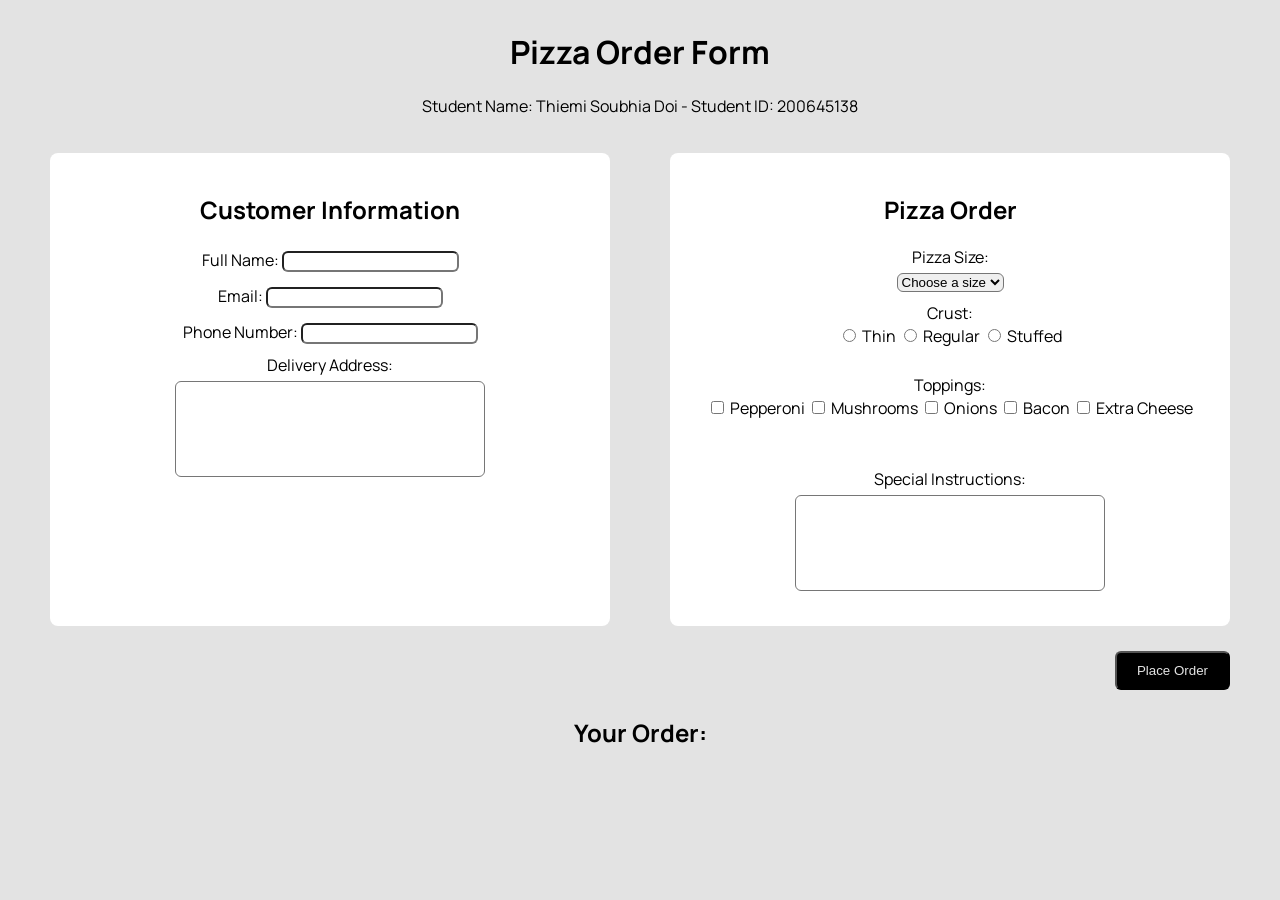
<file: assignment2/index.html>
<!DOCTYPE html>
<html lang="en">

<head>
    <meta charset="UTF-8">
    <meta name="viewport" content="width=device-width, initial-scale=1.0">
    <link rel="stylesheet" href="css/styles.css">
    <title>Pizza Order</title>
</head>

<body>

    <h1>Pizza Order Form</h1>

    <p id="infos"></p>

    <form id="pizzaForm">

        <div class="container">

            <!-- Customer Information -->
            <div class="section">

                <h2>Customer Information</h2>

                <label for="customerName">Full Name:</label>
                <input type="text" id="customerName" required> <br>

                <label for="email">Email:</label>
                <input type="email" id="email" required> <br>

                <label for="phone">Phone Number:</label>
                <input type="tel" id="phone" required> <br>

                <label for="address">Delivery Address:</label><br>
                <textarea id="address" rows="6" cols="36" required></textarea>

            </div>

            <div class="section">

                <h2>Pizza Order</h2>

                <label for="pizzaSize">Pizza Size:</label><br>
                <select id="pizzaSize" required>
                    <option value="">Choose a size</option>
                    <option value="Small">Small</option>
                    <option value="Medium">Medium</option>
                    <option value="Large">Large</option>
                </select>

                <br>

                <label>Crust:</label>

                <div class="row">
                    <label><input type="radio" name="crust" value="Thin" required> Thin</label>

                    <label><input type="radio" name="crust" value="Regular"> Regular</label>

                    <label><input type="radio" name="crust" value="Stuffed"> Stuffed</label>
                </div>

                <br>

                <label>Toppings:</label>

                <div class="row">
                    <label><input type="checkbox" value="Pepperoni" name="Pepperoni"> Pepperoni</label>

                    <label><input type="checkbox" value="Mushrooms" name="Mushrooms"> Mushrooms</label>

                    <label><input type="checkbox" value="Onions" name="Onions"> Onions</label>

                    <label><input type="checkbox" value="Bacon" name="Bacon"> Bacon</label>

                    <label><input type="checkbox" value="Extra Cheese" value="Extra Cheese"> Extra Cheese</label>
                </div>

                <br><br>

                <label>Special Instructions:</label><br>
                <textarea id="instructions" rows="6" cols="36"></textarea>

            </div>

        </div>

        <button type="submit">Place Order</button>
    </form>
    <div>
        <h2>Your Order:</h2>
        <p id="orderResult"></p>
    </div>

    <script src="js/assignment.js"></script>

</body>

</html>
</file>
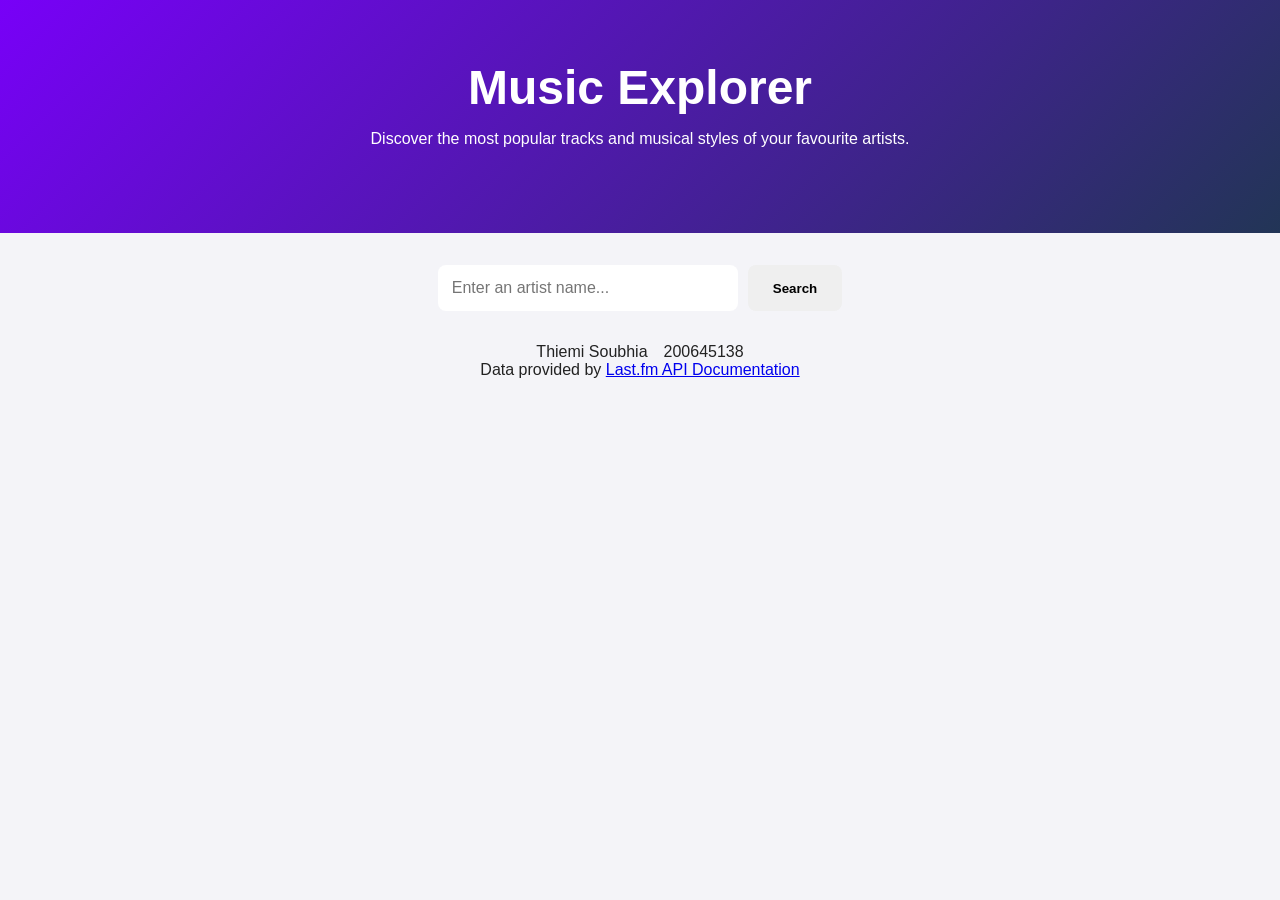
<file: assignment4/index.html>
<!DOCTYPE html>
<html lang="en">
<head>
    <meta charset="UTF-8">
    <meta name="viewport" content="width=device-width, initial-scale=1.0">
    <title>Music Explorer</title>
    <link rel="stylesheet" href="css/style.css">
    <script defer src="js/script.js"></script>
</head>
<body>

    <header class="top">
        <h1>Music Explorer</h1>
        <p>Discover the most popular tracks and musical styles of your favourite artists.</p>
    </header>

        <!-- Form -->
        <form id="search">

            <input
                type="text"
                id="artistName"
                placeholder="Enter an artist name..."
                required
            >

            <button type="submit">
                Search
            </button>

        </form>


         <main>

        <!-- Artist -->
        <section id="artist"></section>

    </main>

    
    <footer>

        <div class="infos">
        <!-- My informations -->
        <p id="name"></p>

        <p id="studentID"></p>
        </div>

        <p> Data provided by <a href="https://www.last.fm/api/intro"> Last.fm API Documentation </a> </p>

    </footer>
   
        <!-- API DOCUMENTATION -->
        <!-- https://www.last.fm/api/intro -->
</body>
</html>
</file>
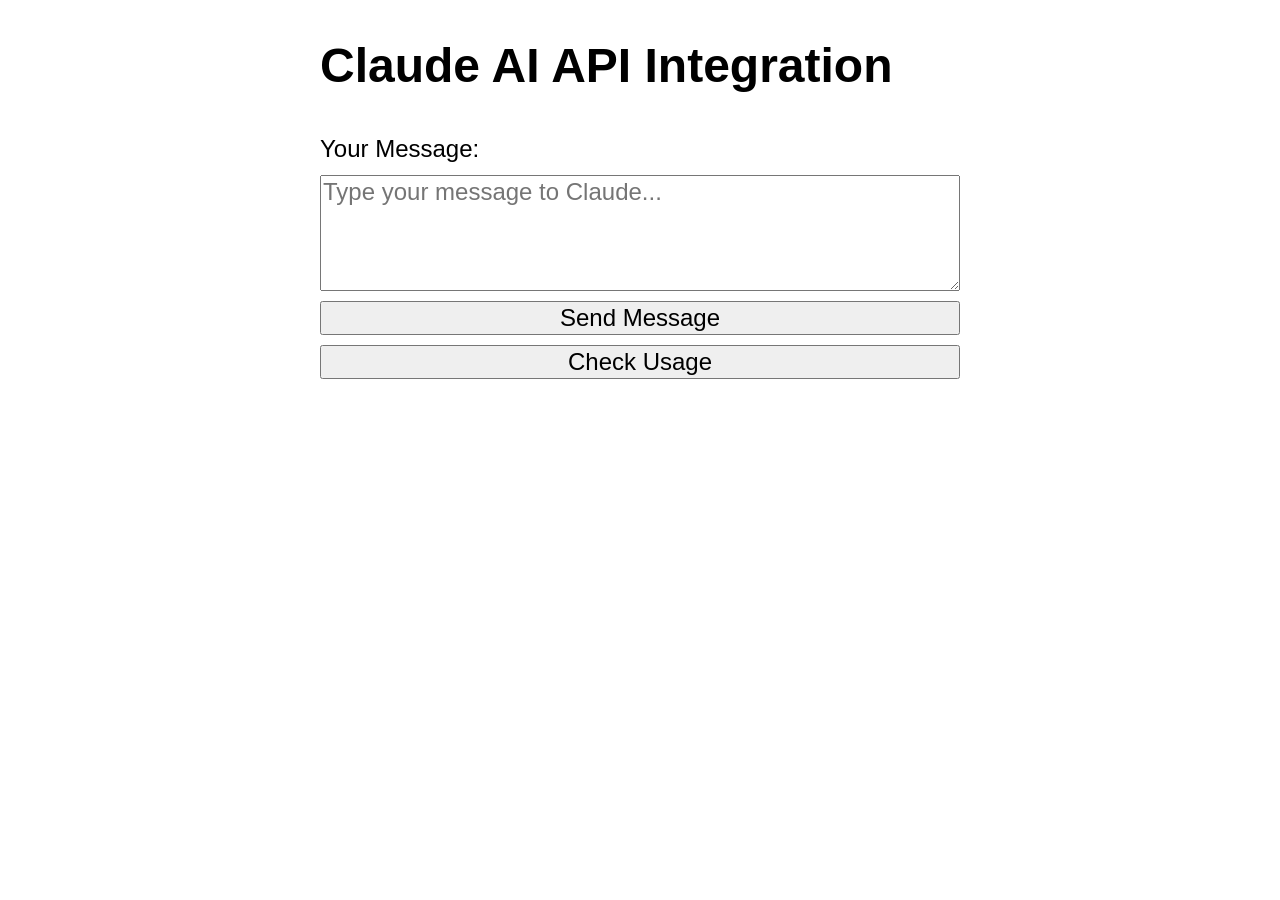
<file: lab6/index.html>
<!DOCTYPE html>
<html lang="en">
<head>
	<meta charset="utf-8" />
	<title>Claude AI API Integration | COMP1073 Client-Side JavaScript</title>
	<meta name="viewport" content="width=device-width, initial-scale=1.0" />
	<link href="css/normalize.css" rel="stylesheet" />
	<link href="css/styles.css" rel="stylesheet" />
	<script src="js/claude-api.js" defer></script>
</head>

<body>
	<h1>Claude AI API Integration</h1>
	
	<form>
		<label for="user-message">Your Message:</label>
		<textarea id="user-message" placeholder="Type your message to Claude..." rows="4"></textarea>
		<button type="button" id="send-message">Send Message</button>
		<button type="button" id="check-usage">Check Usage</button>
	</form>
	
	<section id="results"></section>

	<!-- Proceed to js/claude-api.js for the remainder of the lesson -->
	 <section id="message-section" hidden>
	<label>
		Follow-up Message:
	</label>
	<textarea 
		id="message" 
		placeholder="Ask Claude a follow-up question..." 
		rows="4">
	</textarea>

	<button type="button" id="send">
		Send Follow-up
	</button>

</section>
</body>
</html>
</file>
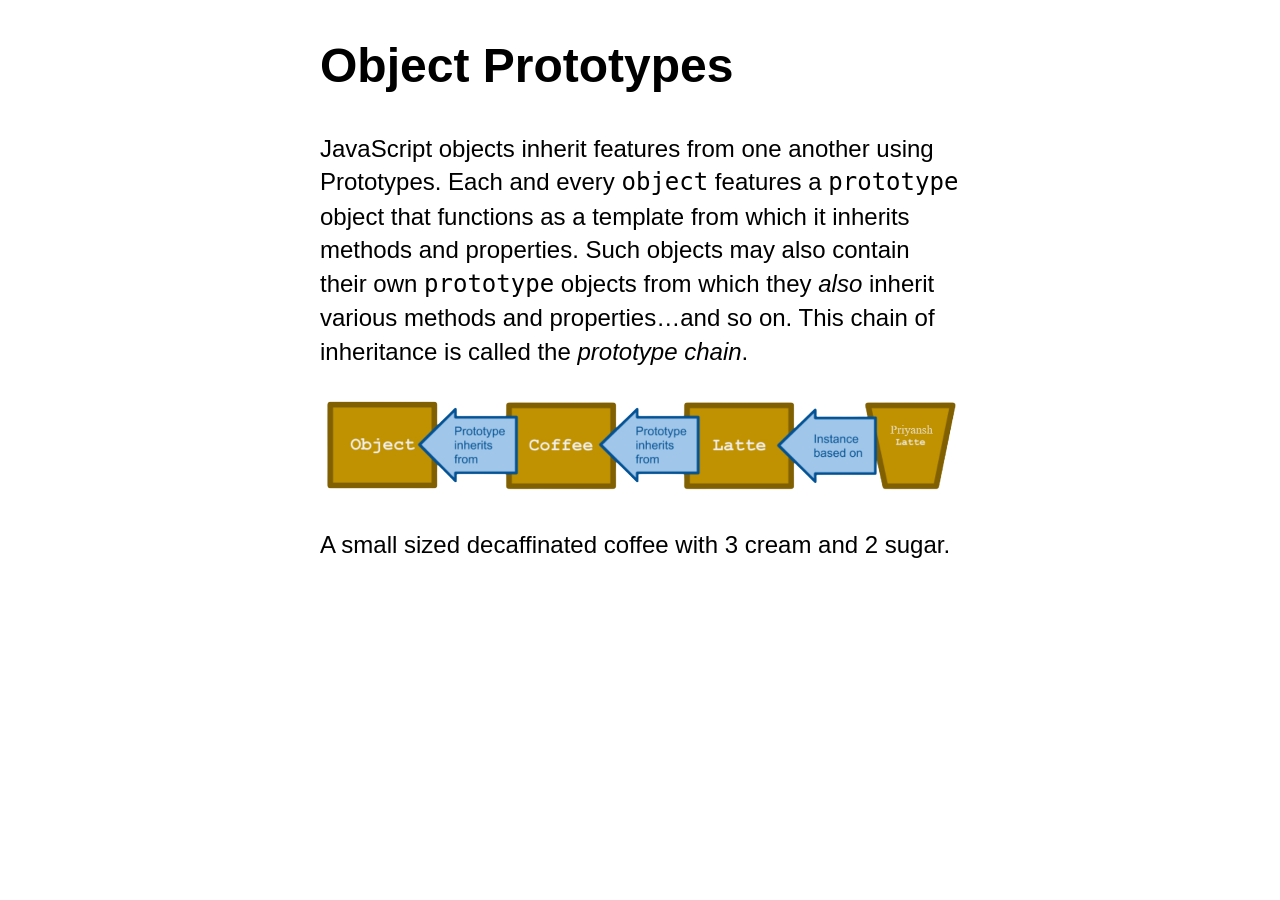
<file: lab3/26S-JavaScript-02-Week09-main/index.html>
<!doctype html>
<html lang="en">
    <head>
        <meta charset="utf-8" />
        <title>Object Prototypes | COMP1073 Client-Side JavaScript</title>
        <meta name="viewport" content="width=device-width, initial-scale=1.0" />
        <link href="css/normalize.css" rel="stylesheet" />
        <link href="css/styles.css" rel="stylesheet" />
        <script src="js/index.js" defer></script>
    </head>

    <body>
        <h1>Object Prototypes</h1>
        <p>
            JavaScript objects inherit features from one another using
            Prototypes. Each and every <code>object</code> features a
            <code>prototype</code> object that functions as a template from
            which it inherits methods and properties. Such objects may also
            contain their own <code>prototype</code> objects from which they
            <em>also</em> inherit various methods and properties…and so on. This
            chain of inheritance is called the <dfn>prototype chain</dfn>.
        </p>
        <p>
            <img
                src="images/js-prototype-inheritance.png"
                width="100%"
                alt="JavaScript Prototype Inheritance"
            />
        </p>
        <p id="output"></p>
    </body>
</html>
</file>
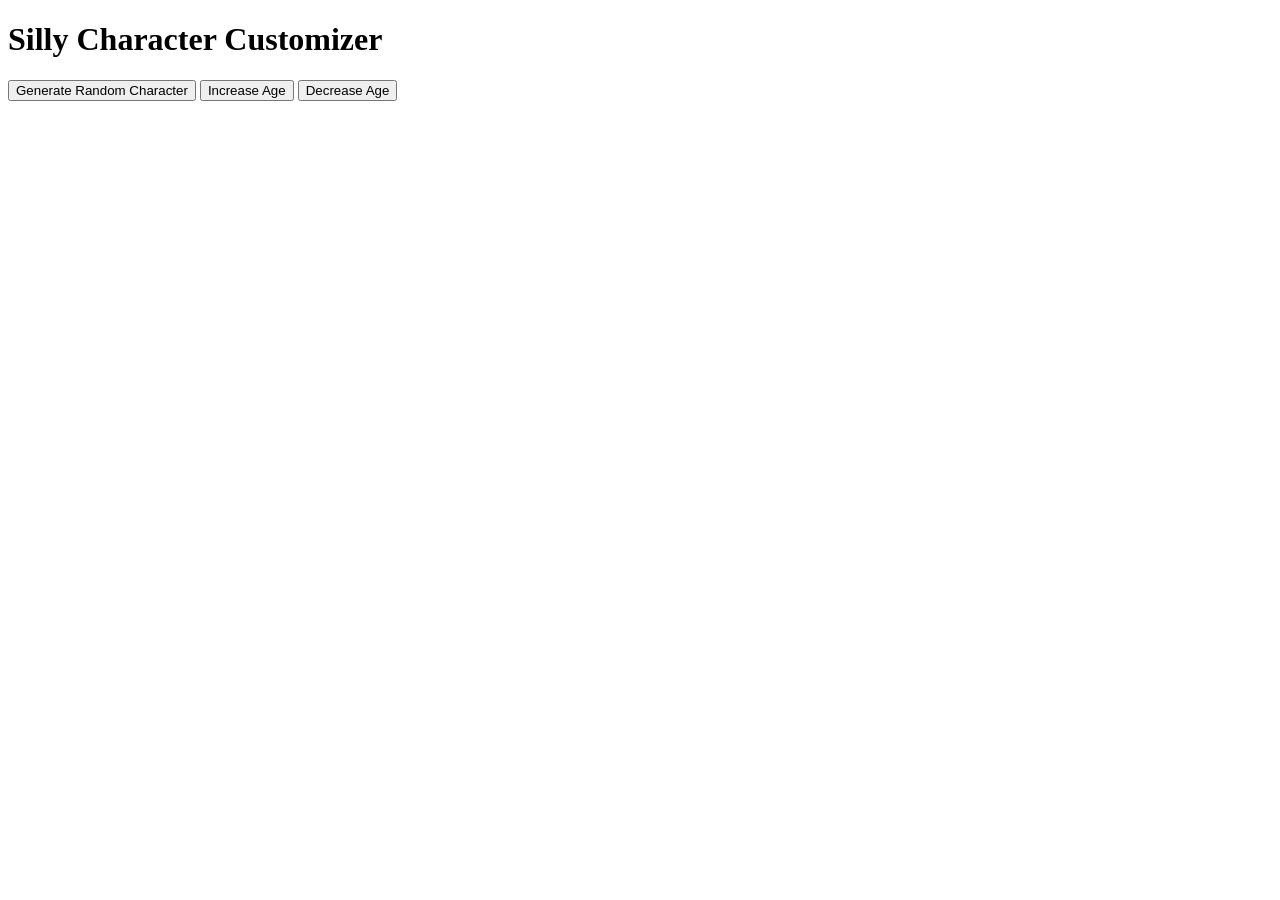
<file: sillyCharacter.html>
<!DOCTYPE html>
<html lang="en">
<head>
    <meta charset="UTF-8">
    <meta name="viewport" content="width=device-width, initial-scale=1.0">
    <title>Silly Character Customizer</title>
</head>
<body>
    <h1>Silly Character Customizer</h1>
    <p id="characterDescription"></p>
    <p></p>

    <button id="generateButton">Generate Random Character</button>
    <button id="increaseAgeButton">Increase Age</button>
    <button id="decreaseAgeButton">Decrease Age</button>

    <script src="js/sillyCharacter.js"></script>
</body>
</html>
</file>
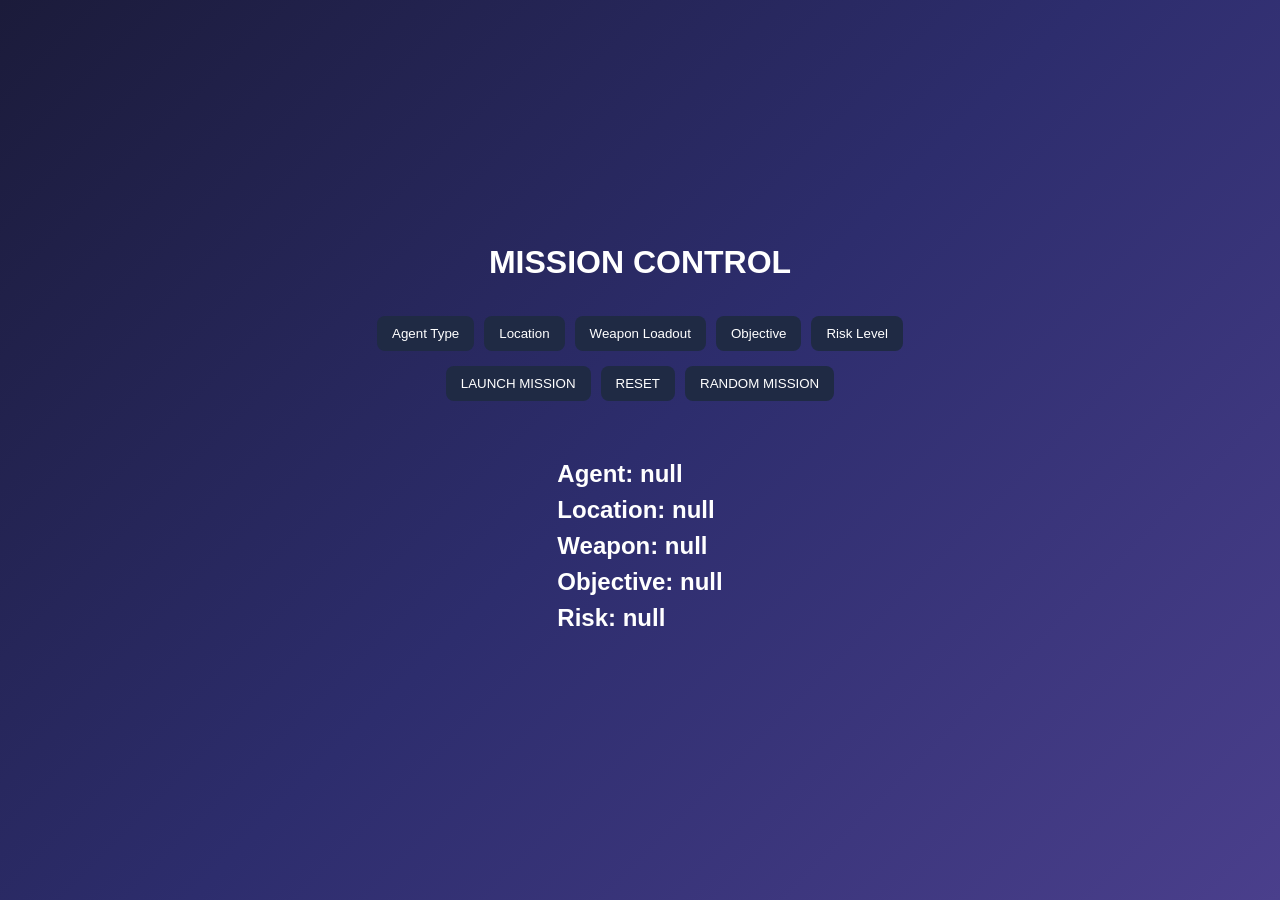
<file: assignment1/missionDecisionEngine.html>
<!DOCTYPE html>
<html lang="en">

<head>
     <meta charset="UTF-8">
     <meta name="viewport" content="width=device-width, initial-scale=1.0">
     <title>Mission Decision Engine</title>
     <script src="js/missionDecisionEngine.js" defer></script>
     <link rel="stylesheet" href="css/style.css">

</head>

<body>

     <h1>MISSION CONTROL</h1>

     <div>
          <div class="panel">

               <button id="agentBtn">Agent Type</button>
               <button id="locationBtn">Location</button>
               <button id="weaponBtn">Weapon Loadout</button>
               <button id="objectiveBtn">Objective</button>
               <button id="riskBtn">Risk Level</button>

          </div>

          <div class="actions">

               <button id="launchBtn">LAUNCH MISSION</button>
               <button id="resetBtn">RESET</button>
               <button id="randomBtn">RANDOM MISSION</button>

          </div>

     </div>

     <h2 id="status"></h2>
</body>

</html>
</file>
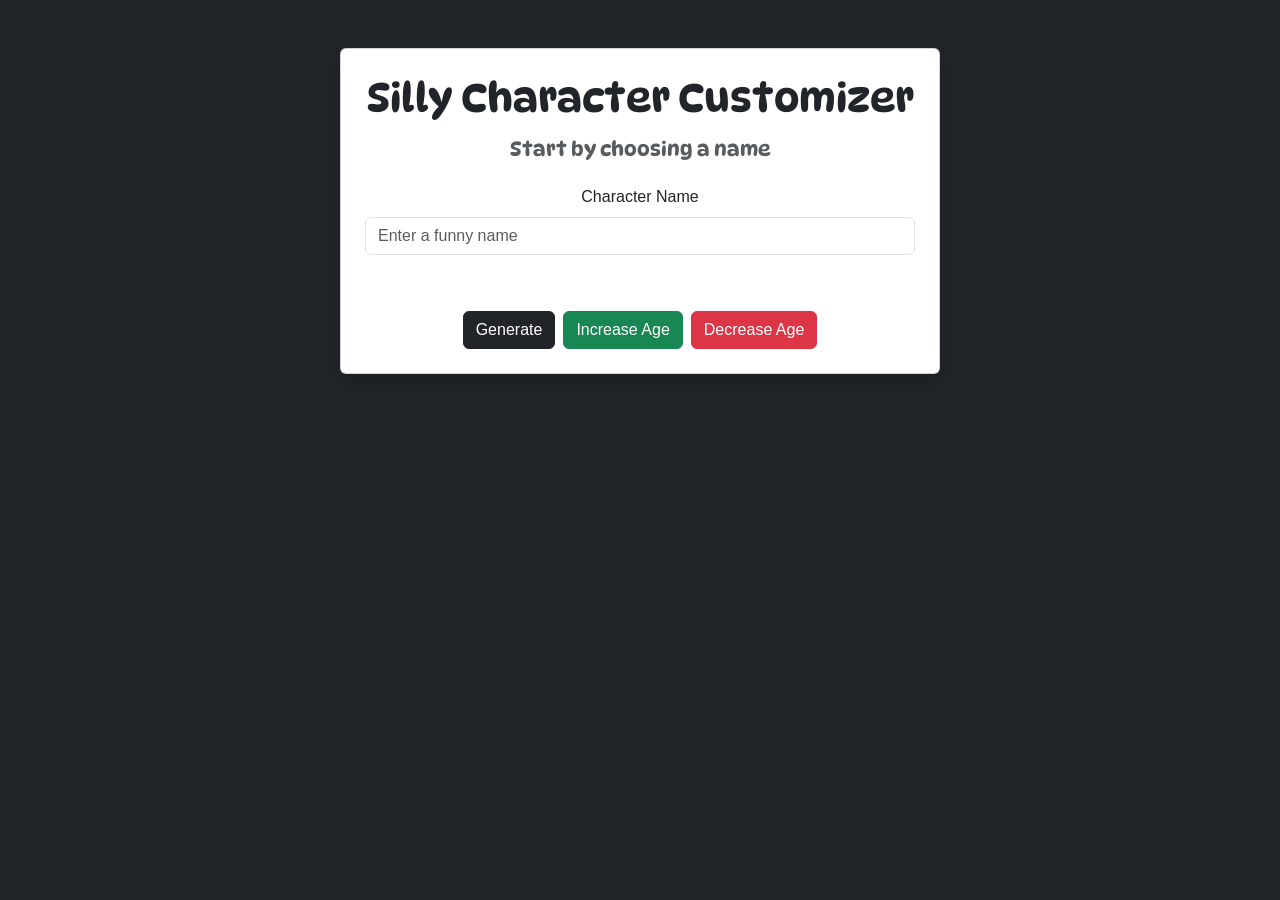
<file: lab1/sillyCharacter.html>
<!DOCTYPE html>
<html lang="en">

<head>
    <meta charset="UTF-8">
    <meta name="viewport" content="width=device-width, initial-scale=1.0">

    <title>Silly Character Customizer</title>

    <link href="https://cdn.jsdelivr.net/npm/bootstrap@5.3.8/dist/css/bootstrap.min.css"
        rel="stylesheet">

    <script src="js/sillyCharacter.js" defer></script>
    
    <!-- css -->
    <link rel="stylesheet" href="css/style.css">

    <!-- google font -->
     <link rel="preconnect" href="https://fonts.googleapis.com">
<link rel="preconnect" href="https://fonts.gstatic.com" crossorigin>
<link href="https://fonts.googleapis.com/css2?family=DynaPuff:wght@400..700&display=swap" rel="stylesheet">
</head>

<body class="bg-dark text-white">

    <div class="container py-5">

        <div class="card shadow p-4 mx-auto text-center" style="max-width: 600px;">

            <h1 class="mb-3">Silly Character Customizer</h1>

            <h2 class="h5 text-muted mb-4">Start by choosing a name</h2>

            <label for="nameInput" class="form-label">Character Name</label>
            <input type="text" class="form-control mb-4" id="nameInput" placeholder="Enter a funny name" required>

            <p id="characterDescription" class="lead"></p>

            <div class="d-flex justify-content-center gap-2 mt-3 flex-wrap">
                <button class="btn btn-dark" id="generateButton">Generate</button>
                <button class="btn btn-success" id="increaseAgeButton">Increase Age</button>
                <button class="btn btn-danger" id="decreaseAgeButton">Decrease Age</button>
            </div>

        </div>

    </div>

</body>

</html>
</file>
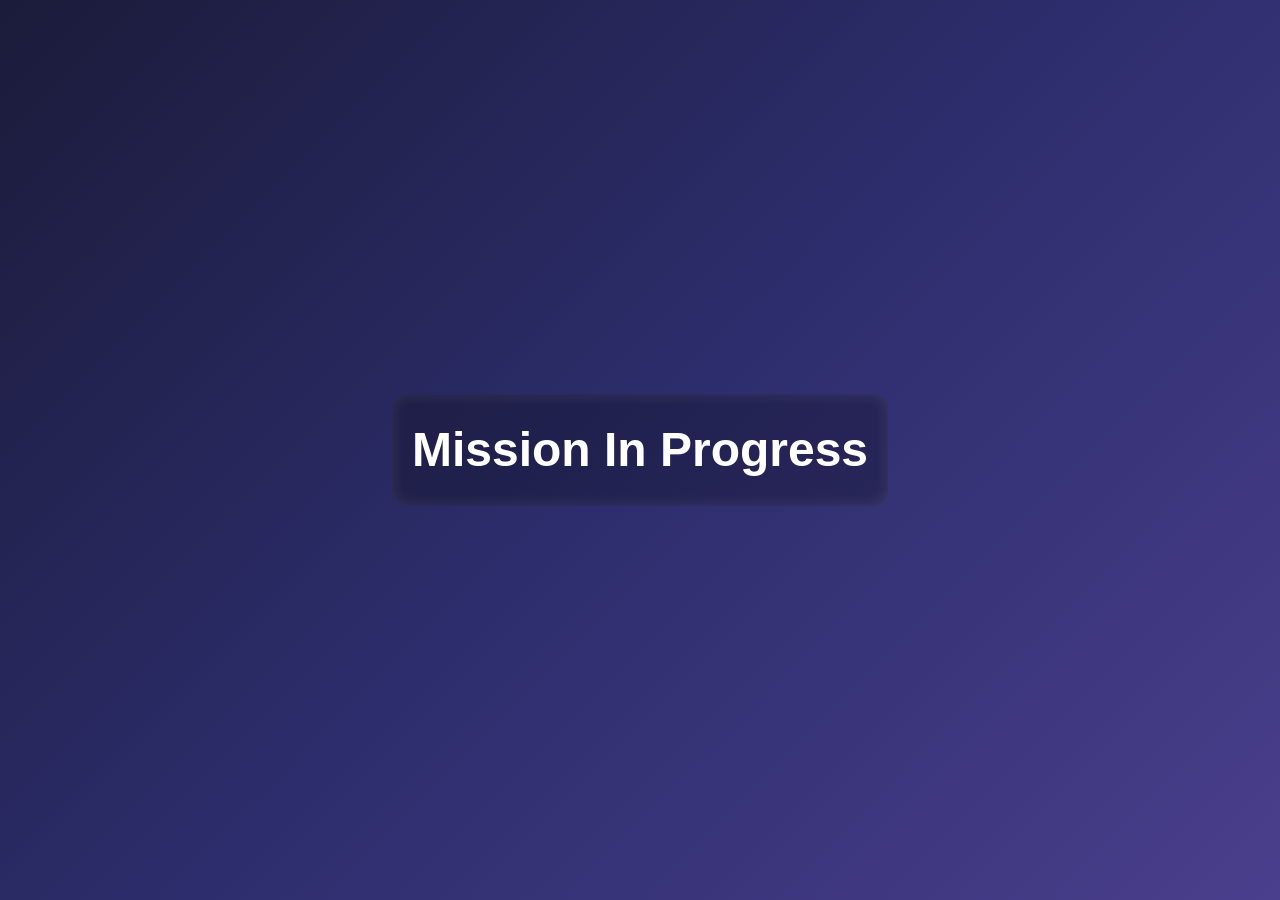
<file: lab2/missionDecisionEngine.html>
<!DOCTYPE html>
<html lang="en">
<head>
    <meta charset="UTF-8">
    <meta name="viewport" content="width=device-width, initial-scale=1.0">
    <title>Mission Decision Engine</title>

    <!-- style file -->
    <link rel="stylesheet" href="css/style.css">
    <!-- link to js file -->
    <script src="js/missionDecisionEngine.js" defer></script>
</head>

<body>


<div class="container">
     
     <!-- page title -->
    <h1 id="status"></h1>

</div>

</body>
</html>
</file>
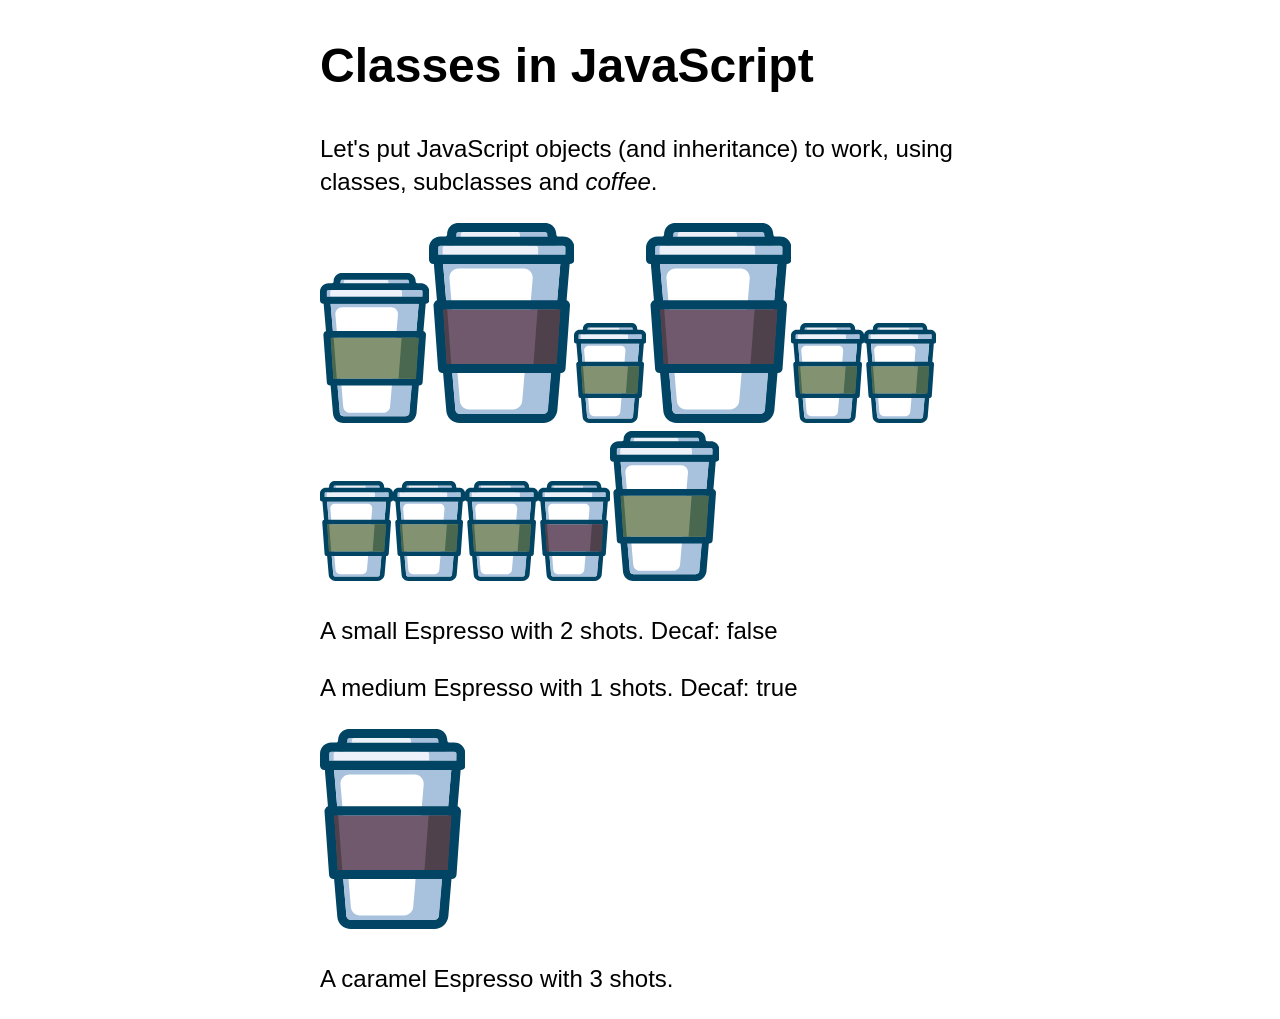
<file: lab3/26S-JavaScript-02-Week09-main/coffee.html>
<!DOCTYPE html>
<html lang="en">
<head>
	<meta charset="utf-8" />
	<title>Classes in JavaScript | COMP1073 Client-Side JavaScript</title>
	<meta name="viewport" content="width=device-width, initial-scale=1.0" />
	<link href="css/normalize.css" rel="stylesheet" />
	<link href="css/styles.css" rel="stylesheet" />
	<script src="js/coffee.js" defer></script>
</head>

<body>
	<h1>Classes in JavaScript</h1>
	<p>Let's put JavaScript objects (and inheritance) to work, using classes, subclasses and <em>coffee</em>.</p>
	<p id="output"></p>
</body>
</html>
</file>
<file: assignment2/css/styles.css>
@import url('https://fonts.googleapis.com/css2?family=Manrope:wght@200..800&display=swap');

body {
    font-family: "Manrope", sans-serif;
    margin: 30px;
    background-color: #e3e3e3;
    text-align: center;
}

form {
    padding: 20px;
}


/* separate form in sections */
.container {
    display: flex;
    gap: 60px;
    margin-bottom: 20px;
}

.section {
    flex: 1;
    background: white;
    padding: 20px;
    border-radius: 8px;
}


/* display options side by side */
.options-row {
    display: flex;
    gap: 20px;
    flex-wrap: wrap;
    margin: 10px 0 20px;
}

.options-row label {
    display: flex;
    align-items: center;
    gap: 5px;
}

input, select, textarea, button {
    margin-top: 5px;
    margin-bottom: 10px;
    border-radius: 6px;
}

textarea{
    resize: none;
}


button {
    padding: 10px 20px;
    cursor: pointer;
    float: inline-end;
    background-color: black;
    color: #e3e3e3;
}

button:hover{
    color: black;
    background-color: #e3e3e3;
}

form + div h2 {
    margin-top: 50px;
}
</file>
<file: assignment4/css/style.css>
* {
    box-sizing: border-box;
    margin: 0;
    padding: 0;
}


body {
    font-family: Arial, sans-serif;
    background: #f4f4f8;
    color: #222;
}


/* TOP */

.top {
    text-align: center;
    padding: 60px 20px;
    background: linear-gradient(
        135deg,
        #7800f8,
        #223556
    );
    color: white;
}


.top h1 {
    font-size: 3rem;
    margin-bottom: 15px;
}


.top p {
    margin-bottom: 25px;
}


/* Form */

#search {
    display: flex;
    justify-content: center;
    gap: 10px;
    margin-top: 2rem;
}

#artistName {
    width: 300px;
    padding: 14px;
    border: none;
    border-radius: 8px;
    font-size: 1rem;
}



button {
    padding: 14px 25px;
    border: none;
    border-radius: 8px;
    cursor: pointer;
    font-weight: bold;
}


/* Footer */
footer {
    margin-top: 2rem;
    display: flex;
    flex-direction: column;  
    align-items: center;
}

.infos {
    display: flex;           
    gap: 1rem;               
}

.infos p {
    margin: 0;
}


/* Artist card */
.artistCard {
    max-width: 500px;
    margin: 20px auto;
    padding: 20px;
    background: #ffffff;
    border-radius: 12px;
    text-align: center;
    box-shadow: 0 4px 12px rgba(0, 0, 0, 0.15);
}

.artistCard img {
    width: 180px;
    height: 180px;
    object-fit: cover;
    border-radius: 50%;
    margin-bottom: 15px;
}

.artistCard h2 {
    margin: 0;
    color: #333;
    font-size: 1.8rem;
    text-align: center;
}

/* Track cards */
.trackCard {
    max-width: 500px;
    margin: 15px auto;
    padding: 15px;
    background: #f8f8f8;
    border-left: 5px solid #251b73;
    border-radius: 8px;
    box-shadow: 0 2px 8px rgba(0, 0, 0, 0.1);
}

.trackCard h3 {
    margin: 0 0 8px;
    color: #222;
    font-size: 1.2rem;
    text-align: center;
}

.trackCard p {
    margin: 0;
    color: #5f5e5e;
    font-size: 0.95rem;
}

h2{
    text-align: center;
    margin-top: 2rem;
    margin-bottom: 2rem;
}


/*Progress bar*/
.bar {
    background:#ddd;
    height:10px;
    border-radius:10px;
}

.progress {
    background:#b61ee9;
    height:100%;
    border-radius:10px;
}
</file>
<file: lab6/css/styles.css>
/* Page Styles */
@charset "utf-8";
body {
	font-family: sans-serif;
	font-size: 150%;
	line-height: 1.4;
	width: 640px;
	margin-left: auto;
	margin-right: auto;
}

form {
	display: flex;
	flex-direction: column;
	gap: 10px;
}

.follow-response {
    background-color: #e8f4ff;
    padding: 15px;
    margin-top: 15px;
    border-radius: 10px;
}
</file>
<file: lab3/26S-JavaScript-02-Week09-main/css/styles.css>
/* Page Styles */
@charset "utf-8";
body {
	font-family: sans-serif;
	font-size: 150%;
	line-height: 1.4;
	width: 640px;
	margin-left: auto;
	margin-right: auto;
	/* transition: all 1s; */
}
</file>
<file: assignment1/css/style.css>
* {
    margin: 0;
    padding: 0;
    box-sizing: border-box;
}

body {
    height: 100vh;
    display: flex;
    flex-direction: column;
    justify-content: center;
    align-items: center;
    background: linear-gradient(135deg, #1b1b3a, #2d2d6d, #4a3f8c);
    font-family: Arial, Helvetica, sans-serif;
    gap: 20px;
}

#status {
    color: white;
    line-height: 1.5;
    padding: 20px;
    border-radius: 15px;
}

.panel, .actions {
    margin: 15px 0;
    display: flex;
    flex-wrap: wrap;
    justify-content: center;
    gap: 10px;
}

button {
    padding: 10px 15px;
    border: none;
    border-radius: 8px;
    cursor: pointer;
    background: #1f2a44;
    color: #fff;
    transition: 0.2s;
}

button:hover{
    border: 2px solid rgb(73, 0, 112);
}

h1{
    color: white;
}
</file>
<file: lab1/css/style.css>
*{
    font-family: 'Gill Sans', 'Gill Sans MT', Calibri, 'Trebuchet MS', sans-serif
}

h1, h2, p {

    font-family: "DynaPuff", system-ui;
}


.card {
    transition: transform 0.3s ease;
}

.card:hover {
    transform: scale(1.02);
}

button {
    transition: all 0.2s ease;
}

button:hover {
    transform: translateY(-2px);
}
</file>
<file: lab2/css/style.css>
* {
    margin: 0;
    padding: 0;
    box-sizing: border-box;
}

body {
    height: 100vh;
    display: flex;
    justify-content: center;
    align-items: center;
    background: linear-gradient(135deg, #1b1b3a, #2d2d6d, #4a3f8c);
    font-family: Arial, Helvetica, sans-serif;
    overflow: hidden;
}

#status {
    color: white;
    font-size: 3rem;
    line-height: 1.5;
    padding: 20px;
    border-radius: 15px;
    background-color: rgba(0, 0, 0, 0.25);
    box-shadow: inset 0 0 15px rgba(255, 255, 255, 0.1);
}
</file>
